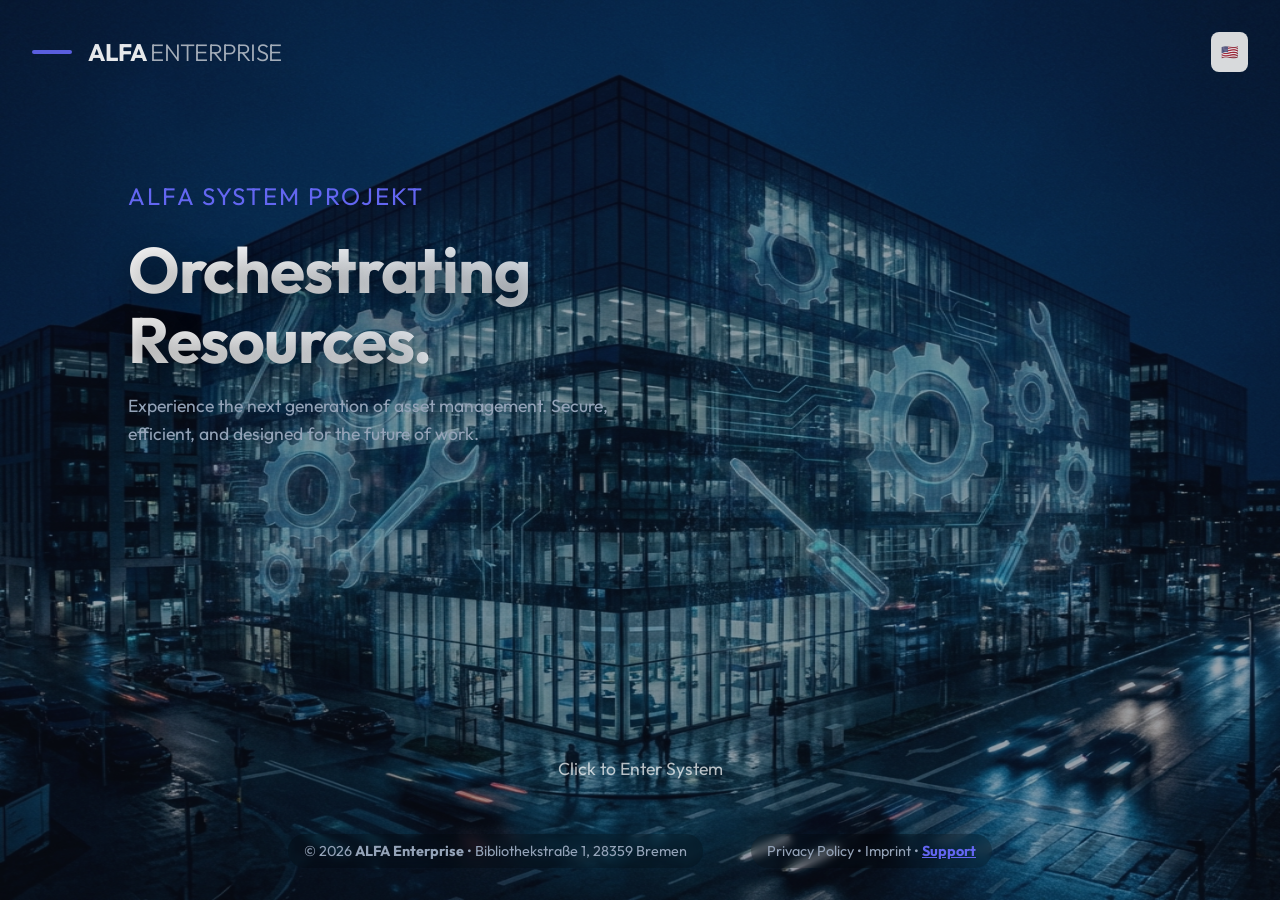
<file: bokerfi/Implementierung/frontend/index.html>
<!DOCTYPE html>
<html lang="de">

<head>
    <meta charset="UTF-8">
    <meta name="viewport" content="width=device-width, initial-scale=1.0">
    <title>ALFA Enterprise Asset Management</title>
    <link rel="stylesheet" href="style.css">
</head>

<body>
    <div id="app">
        <h1>ALFA Enterprise Loading...</h1>
    </div>
    <script src="app.js"></script>
</body>

</html>
</file>
<file: bokerfi/Implementierung/frontend/style.css>
@import url('https://fonts.googleapis.com/css2?family=Outfit:wght@300;400;500;600;700&display=swap');

:root {
    /* Colors */
    --bg-dark: #0f172a;
    --bg-gradient: radial-gradient(circle at top right, #312e81 0%, #0f172a 60%, #000000 100%);
    --primary: #6366f1;
    --primary-glow: rgba(99, 102, 241, 0.5);
    --secondary: #ec4899;
    --text-main: #f8fafc;
    --text-muted: #94a3b8;
    --glass-bg: rgba(255, 255, 255, 0.03);
    --glass-border: rgba(255, 255, 255, 0.08);
    --card-hover: rgba(255, 255, 255, 0.06);
    --danger: #ef4444;
    --success: #10b981;
    --warning: #f59e0b;

    /* Spacing & Radius */
    --radius-lg: 24px;
    --radius-md: 12px;
    --radius-sm: 8px;

    /* Transitions */
    --ease-out: cubic-bezier(0.16, 1, 0.3, 1);
}

* {
    box-sizing: border-box;
    margin: 0;
    padding: 0;
}

body {
    font-family: 'Outfit', sans-serif;
    background: var(--bg-dark);
    color: var(--text-main);
    min-height: 100vh;
    font-size: 16px;
    overflow-x: hidden;
    margin: 0;
    /* Reset margin */
    padding: 0;
    /* Reset padding */
}

body:not(:has(.auth-container)) {
    /* Fallback gradient for non-login pages */
    background-image:
        radial-gradient(circle at 15% 50%, rgba(99, 102, 241, 0.15), transparent 25%),
        radial-gradient(circle at 85% 30%, rgba(236, 72, 153, 0.15), transparent 25%),
        linear-gradient(135deg, #0f172a 0%, #020617 100%);
    background-attachment: fixed;
    background-size: 200% 200%;
    animation: gradientBG 15s ease infinite;
}

/* Login page layout */
/* Login page layout */
/* Login page layout */
.auth-container {
    position: fixed;
    /* Force fixed positioning to cover everything */
    top: 0;
    left: 0;
    width: 100vw;
    height: 100vh;
    overflow: hidden;
    display: flex;
    align-items: center;
    justify-content: center;
    padding: 2rem;
    z-index: 9999;
    /* Ensure on top */

    /* Full screen background image */
    background: url('login-bg-hq-mixed.png') no-repeat center center;
    background-size: 100% 100%;

    /* Cursor pointer to indicate interactivity */
    cursor: pointer;
}

/* Dark overlay to make text readable once revealed */
.auth-container::before {
    content: '';
    position: absolute;
    top: 0;
    left: 0;
    width: 100%;
    height: 100%;
    background: rgba(15, 23, 42, 0.4);
    /* Initially lighter to see image clearly */
    transition: background 0.5s ease;
    z-index: 1;
}

/* When active (login showing), darken background */
.auth-container.active::before {
    background: rgba(15, 23, 42, 0.85);
    /* Darker for readability */
    cursor: default;
}

.auth-card {
    max-width: 420px;
    width: 100%;
    position: relative;
    z-index: 2;

    /* Reveal Animation Logic */
    opacity: 0;
    transform: translateY(20px) scale(0.95);
    transition: all 0.5s cubic-bezier(0.16, 1, 0.3, 1);
    pointer-events: none;
    /* Prevent clicking when hidden */
}

/* Reveal state */
.auth-card.visible {
    opacity: 1;
    transform: translateY(0) scale(1);
    pointer-events: all;
}

@keyframes gradientBG {
    0% {
        background-position: 0% 50%;
    }

    50% {
        background-position: 100% 50%;
    }

    100% {
        background-position: 0% 50%;
    }
}

@keyframes fadeIn {
    from {
        opacity: 0;
    }

    to {
        opacity: 1;
    }
}

tr {
    transition: background-color 0.2s, transform 0.2s;
}

tr:hover td {
    background: rgba(255, 255, 255, 0.03);
    color: white;
}

/* --- Layout --- */
#app {
    max-width: 1400px;
    margin: 0 auto;
    padding: 2rem;
    min-height: 100vh;
    display: flex;
    flex-direction: column;
}

/* --- Typography --- */
h1,
h2,
h3 {
    font-weight: 700;
    letter-spacing: -0.02em;
    color: white;
}

h2 {
    font-size: 2.5rem;
    margin-bottom: 2rem;
    background: linear-gradient(135deg, #fff 0%, #cbd5e1 100%);
    background-clip: text;
    -webkit-background-clip: text;
    -webkit-text-fill-color: transparent;
    text-shadow: 0 4px 12px rgba(0, 0, 0, 0.1);
    letter-spacing: -0.03em;
}

.brand-title {
    font-size: 2rem;
    /* Adjusted for Navbar */
    font-weight: 800;
    letter-spacing: -0.05em;
    background: linear-gradient(to right, #ffffff, #6366f1);
    background-clip: text;
    -webkit-background-clip: text;
    -webkit-text-fill-color: transparent;
    position: relative;
    cursor: default;
    transition: transform 0.3s;
}

.brand-title:hover {
    transform: scale(1.05);
    background: linear-gradient(to right, #ffffff, #ec4899);
    background-clip: text;
    -webkit-background-clip: text;
    -webkit-text-fill-color: transparent;
}

/* --- Components: Cards --- */
.card {
    background: var(--glass-bg);
    backdrop-filter: blur(20px);
    -webkit-backdrop-filter: blur(20px);
    border: 1px solid var(--glass-border);
    border-radius: var(--radius-lg);
    padding: 2rem;
    box-shadow: 0 8px 32px 0 rgba(0, 0, 0, 0.3);
    transition: transform 0.4s var(--ease-out), box-shadow 0.4s var(--ease-out), border-color 0.3s;
}

.card:hover {
    border-color: rgba(255, 255, 255, 0.2);
    box-shadow: 0 12px 40px 0 rgba(0, 0, 0, 0.4);
}

.hover-lift:hover {
    transform: translateY(-4px);
}

/* --- Forms --- */
label {
    display: block;
    margin-bottom: 0.5rem;
    font-size: 0.9rem;
    color: var(--text-muted);
}

/* --- Utils --- */
.search-box {
    position: relative;
    min-width: 200px;
}

/* Enforce consistent height for all controls */
/* Enforce consistent height for all controls (except checkboxes) */
input:not([type="checkbox"]):not([type="radio"]),
select,
button,
.btn-primary,
.glass-panel,
.glass-select {
    height: 40px;
    box-sizing: border-box;
}

input:not([type="checkbox"]):not([type="radio"]),
select,
textarea {
    width: 100%;
    padding: 0 1rem;
    /* Use flex/line-height for vertical centering with fixed height */
    border-radius: var(--radius-sm);
    border: 1px solid var(--glass-border);
    background: rgba(0, 0, 0, 0.2);
    color: var(--text-main);
    font-family: inherit;
    font-size: 0.95rem;
    outline: none;
    transition: all 0.3s cubic-bezier(0.4, 0, 0.2, 1);
    margin-bottom: 0;
    /* Removing default margin for better alignment in toolbars */
    display: inline-flex;
    align-items: center;
}

textarea {
    height: auto;
    padding: 0.8rem;
    margin-bottom: 1rem;
}

input:not([type="checkbox"]):not([type="radio"]):focus,
select:focus,
textarea:focus {
    border-color: var(--primary);
    box-shadow: 0 0 0 3px rgba(99, 102, 241, 0.2);
    background: rgba(0, 0, 0, 0.4);
    transform: translateY(-1px);
}

/* --- Buttons --- */
button {
    cursor: pointer;
    font-family: inherit;
    font-weight: 600;
    border: none;
    border-radius: var(--radius-md);
    padding: 0 1.5rem;
    /* Horizontal padding only, height handles vertical */
    transition: all 0.3s cubic-bezier(0.4, 0, 0.2, 1);
    display: inline-flex;
    align-items: center;
    justify-content: center;
    gap: 0.5rem;
    white-space: nowrap;
    position: relative;
    overflow: hidden;
}

button::after {
    content: '';
    position: absolute;
    top: 0;
    left: 0;
    width: 100%;
    height: 100%;
    background: linear-gradient(rgba(255, 255, 255, 0), rgba(255, 255, 255, 0.1), rgba(255, 255, 255, 0));
    transform: translateY(-100%);
    transition: 0.5s;
}

button:hover::after {
    transform: translateY(100%);
}

button:active {
    transform: scale(0.95);
}

button[type="submit"],
.btn-primary {
    background: linear-gradient(135deg, var(--primary), #4f46e5);
    color: white;
    box-shadow: 0 4px 12px var(--primary-glow);
}

button[type="submit"]:hover,
.btn-primary:hover {
    transform: translateY(-2px);
    box-shadow: 0 8px 20px var(--primary-glow);
}

.btn-secondary {
    background: rgba(255, 255, 255, 0.05);
    color: var(--text-main);
    border: 1px solid var(--glass-border);
}

.btn-secondary:hover {
    background: rgba(255, 255, 255, 0.1);
}

.btn-danger {
    background: rgba(239, 68, 68, 0.1);
    color: var(--danger);
    border: 1px solid rgba(239, 68, 68, 0.2);
}

.btn-danger:hover {
    background: var(--danger);
    color: white;
}

.btn-sm {
    padding: 0.5rem 1rem;
    font-size: 0.875rem;
    border-radius: var(--radius-sm);
}

/* --- Tables --- */
/* --- Tables --- */
.table-container {
    overflow: visible;
    /* Prevent dropdown clipping */
    border-radius: var(--radius-lg);
    border: 1px solid var(--glass-border);
    margin-bottom: 5rem;
    /* Space for dropdown at bottom */
}

table {
    width: 100%;
    border-collapse: collapse;
    background: rgba(0, 0, 0, 0.1);
}

th,
td {
    padding: 1rem 0.75rem;
    text-align: left;
    border-bottom: 1px solid var(--glass-border);
}

th:last-child,
td:last-child {
    text-align: center;
    padding-right: 1rem;
}

th {
    background: rgba(255, 255, 255, 0.03);
    font-weight: 600;
    color: var(--text-muted);
    font-size: 0.875rem;
    text-transform: uppercase;
    letter-spacing: 0.05em;
}

tr:hover td {
    background: rgba(255, 255, 255, 0.02);
}

tr:last-child td {
    border-bottom: none;
}

/* --- Status Badges --- */
.badge {
    padding: 0.25rem 0.75rem;
    border-radius: 99px;
    font-size: 0.75rem;
    font-weight: 600;
    text-transform: uppercase;
    letter-spacing: 0.05em;
}

.badge.available {
    background: rgba(16, 185, 129, 0.1);
    color: var(--success);
    border: 1px solid rgba(16, 185, 129, 0.2);
}

.badge.assigned {
    background: rgba(99, 102, 241, 0.1);
    color: var(--primary);
    border: 1px solid rgba(99, 102, 241, 0.2);
}

.badge.maintenance {
    background: rgba(245, 158, 11, 0.1);
    color: var(--warning);
    border: 1px solid rgba(245, 158, 11, 0.2);
}

.badge.lost {
    background: rgba(239, 68, 68, 0.1);
    color: var(--danger);
    border: 1px solid rgba(239, 68, 68, 0.2);
}

/* --- Navbar --- */
nav {
    display: flex;
    justify-content: space-between;
    align-items: center;
    padding: 1rem 0;
    margin-bottom: 3rem;
}

.logo {
    font-size: 1.75rem;
    font-weight: 700;
    background: linear-gradient(to right, white, var(--text-muted));
    background-clip: text;
    -webkit-background-clip: text;
    -webkit-text-fill-color: transparent;
}

.nav-links {
    display: flex;
    gap: 0.5rem;
    background: rgba(255, 255, 255, 0.03);
    padding: 0.5rem;
    border-radius: 99px;
    border: 1px solid var(--glass-border);
}

.nav-item {
    padding: 0.75rem 1.5rem;
    border-radius: 99px;
    color: var(--text-muted);
    text-decoration: none;
    font-weight: 500;
    transition: all 0.3s;
}

.nav-item:hover {
    color: white;
    background: rgba(255, 255, 255, 0.05);
}

.nav-item.active {
    background: var(--primary);
    color: white;
    box-shadow: 0 2px 10px var(--primary-glow);
    background-clip: padding-box;
}

/* --- Dashboard Grid --- */
.grid {
    display: grid;
    grid-template-columns: repeat(auto-fit, minmax(250px, 1fr));
    gap: 1.5rem;
}

.stat-value {
    font-size: 3.5rem;
    font-weight: 700;
    line-height: 1;
    margin-bottom: 0.5rem;
    background: linear-gradient(to bottom right, white, var(--text-muted));
    background-clip: text;
    -webkit-background-clip: text;
    -webkit-text-fill-color: transparent;
}

.stat-label {
    color: var(--primary);
    font-weight: 600;
    text-transform: uppercase;
    font-size: 0.875rem;
    letter-spacing: 0.05em;
}

/* --- Toast Notification --- */
#toast-container {
    position: fixed;
    bottom: 2rem;
    right: 2rem;
    z-index: 10000;
    display: flex;
    flex-direction: column;
    gap: 1rem;
}

.toast {
    background: rgba(15, 23, 42, 0.9);
    backdrop-filter: blur(10px);
    border: 1px solid var(--glass-border);
    padding: 1rem 1.5rem;
    border-radius: var(--radius-md);
    color: white;
    display: flex;
    align-items: center;
    gap: 1rem;
    animation: slideIn 0.3s var(--ease-out);
    box-shadow: 0 10px 30px rgba(0, 0, 0, 0.3);
    min-width: 300px;
}

.toast.success {
    border-left: 4px solid var(--success);
}

.toast.error {
    border-left: 4px solid var(--danger);
}

.toast.info {
    border-left: 4px solid var(--primary);
}

@keyframes slideIn {
    from {
        transform: translateX(100%);
        opacity: 0;
    }

    to {
        transform: translateX(0);
        opacity: 1;
    }
}

@keyframes fadeOut {
    to {
        opacity: 0;
        transform: translateY(10px);
    }
}

/* --- Modal --- */
.modal-overlay {
    position: fixed;
    top: 0;
    left: 0;
    width: 100%;
    height: 100%;
    background: rgba(0, 0, 0, 0.6);
    z-index: 9000;
    backdrop-filter: blur(8px);
    display: flex;
    justify-content: center;
    align-items: center;
    animation: fadeIn 0.3s;
}

.modal-content {
    width: 100%;
    max-width: 500px;
    max-height: 90vh;
    overflow-y: auto;
    animation: scaleUp 0.3s var(--ease-out);
}

@keyframes fadeIn {
    from {
        opacity: 0;
    }

    to {
        opacity: 1;
    }
}

@keyframes scaleUp {
    from {
        transform: scale(0.9);
        opacity: 0;
    }

    to {
        transform: scale(1);
        opacity: 1;
    }
}

/* --- Login Specific --- */
.auth-container {
    min-height: 80vh;
    display: flex;
    align-items: center;
    justify-content: center;
}

.auth-card {
    width: 400px;
    padding: 3rem;
    position: relative;
    overflow: hidden;
}

.auth-card::before {
    content: '';
    position: absolute;
    top: -50%;
    left: -50%;
    width: 200%;
    height: 200%;
    background: radial-gradient(circle, rgba(99, 102, 241, 0.1) 0%, transparent 60%);
    pointer-events: none;
}

/* AlFa Branding */
.alfa-powered {
    margin-top: 2rem;
    text-align: center;
    font-size: 0.9rem;
    color: var(--text-muted);
    opacity: 0.8;
}

.alfa-brand {
    font-family: 'Outfit', sans-serif;
    font-weight: 800;
    font-size: 1.2rem;
    background: linear-gradient(135deg, #a78bfa 0%, #3b82f6 50%, #f472b6 100%);
    background-size: 200% auto;
    background-clip: text;
    -webkit-background-clip: text;
    -webkit-text-fill-color: transparent;
    letter-spacing: 1.5px;
    text-transform: uppercase;
    filter: drop-shadow(0 0 8px rgba(167, 139, 250, 0.6));
    animation: shine 3s linear infinite;
}

@keyframes shine {
    to {
        background-position: 200% center;
    }
}

/* --- Profile Menu --- */
.profile-container {
    position: relative;
    margin-left: 1rem;
}

.profile-icon {
    width: 40px;
    height: 40px;
    border-radius: 50%;
    background: linear-gradient(135deg, var(--primary), var(--secondary));
    color: white;
    display: flex;
    align-items: center;
    justify-content: center;
    font-weight: 700;
    cursor: pointer;
    box-shadow: 0 4px 12px rgba(99, 102, 241, 0.3);
    border: 2px solid rgba(255, 255, 255, 0.1);
    transition: transform 0.2s;
}

.profile-icon:hover {
    transform: scale(1.05);
    border-color: rgba(255, 255, 255, 0.3);
}

.profile-dropdown {
    position: absolute;
    top: 50px;
    right: 0;
    width: 200px;
    background: rgba(15, 23, 42, 0.95);
    backdrop-filter: blur(12px);
    border: 1px solid var(--glass-border);
    border-radius: var(--radius-md);
    padding: 1rem;
    display: none;
    flex-direction: column;
    gap: 0.5rem;
    box-shadow: 0 10px 30px rgba(0, 0, 0, 0.5);
    z-index: 1000;
    animation: fadeIn 0.1s ease-out;
}

.profile-dropdown.show {
    display: flex;
}

.profile-header {
    padding-bottom: 0.75rem;
    border-bottom: 1px solid var(--glass-border);
    margin-bottom: 0.5rem;
}

.profile-name {
    font-weight: 600;
    color: white;
    font-size: 0.95rem;
}

.profile-role {
    font-size: 0.8rem;
    color: var(--text-muted);
}

.dropdown-item {
    padding: 0.5rem 0.75rem;
    border-radius: var(--radius-sm);
    color: var(--text-muted);
    text-decoration: none;
    font-size: 0.9rem;
    transition: all 0.2s;
    cursor: pointer;
    display: flex;
    align-items: center;
    gap: 0.5rem;
}

.dropdown-item:hover {
    background: rgba(255, 255, 255, 0.05);
    color: white;
}

/* --- Action Menu --- */
.action-menu-container {
    position: relative;
    display: inline-block;
}

.action-dropdown {
    position: absolute;
    top: 100%;
    right: 0;
    width: 200px;
    background: rgba(15, 23, 42, 0.98);
    /* Higher opacity for readability */
    backdrop-filter: blur(12px);
    border: 1px solid var(--glass-border);
    border-radius: var(--radius-sm);
    padding: 0.5rem;
    display: none;
    flex-direction: column;
    gap: 0.25rem;
    box-shadow: 0 4px 20px rgba(0, 0, 0, 0.4);
    z-index: 2000;
    /* Higher than profile */
    animation: fadeIn 0.1s ease-out;
    margin-top: 0.25rem;
}

.action-dropdown.show {
    display: flex;
}

/* --- Landing Page Enhancements --- */
.landing-header {
    position: absolute;
    top: 2rem;
    left: 2rem;
    z-index: 10;
    font-weight: 800;
    font-size: 1.5rem;
    color: white;
    letter-spacing: 1px;
    text-transform: uppercase;
    display: flex;
    align-items: center;
    gap: 1rem;
    opacity: 0.9;
    transition: opacity 0.5s;
}

.landing-header::before {
    content: '';
    display: block;
    width: 40px;
    height: 4px;
    background: var(--primary);
    border-radius: 2px;
}

.landing-hero {
    position: absolute;
    top: 35%;
    left: 10%;
    transform: translateY(-50%);
    z-index: 5;
    color: white;
    max-width: 600px;
    transition: all 0.5s ease-out;
}

.landing-hero h1 {
    font-size: 4rem;
    line-height: 1.1;
    margin-bottom: 1rem;
    background: linear-gradient(to right, #fff, #cbd5e1);
    background-clip: text;
    -webkit-background-clip: text;
    -webkit-text-fill-color: transparent;
    text-shadow: 0 10px 30px rgba(0, 0, 0, 0.5);
}

.landing-hero h3 {
    font-size: 1.5rem;
    font-weight: 400;
    color: var(--primary);
    margin-bottom: 1.5rem;
    text-transform: uppercase;
    letter-spacing: 2px;
}

.landing-hero p {
    font-size: 1.1rem;
    color: var(--text-muted);
    line-height: 1.6;
    max-width: 80%;
}

.landing-footer {
    position: absolute;
    bottom: 2rem;
    width: 100%;
    text-align: center;
    z-index: 10;
    color: var(--text-muted);
    font-size: 0.9rem;
    display: flex;
    justify-content: center;
    gap: 3rem;
    transition: opacity 0.5s;
}

.footer-info,
.footer-links {
    backdrop-filter: blur(4px);
    padding: 0.5rem 1rem;
    border-radius: 99px;
    background: rgba(0, 0, 0, 0.2);
}

.footer-links span {
    cursor: pointer;
    transition: color 0.2s;
}

.footer-links span:hover {
    color: white;
}

/* Hide Hero when Login is Active */
.auth-container.active .landing-hero {
    opacity: 0;
    transform: translateY(-40%);
    pointer-events: none;
}

.auth-container.active .landing-header,
.auth-container.active .landing-footer {
    opacity: 0.3;
}

.dropdown-divider {
    height: 1px;
    background: var(--glass-border);
    margin: 0.25rem 0;
}

.dropdown-item.danger {
    color: var(--danger);
}

.dropdown-item.danger:hover {
    background: rgba(239, 68, 68, 0.15);
}

/* Ensure table allows overflow if needed, or use Z-index strategy */
.table-container {
    overflow: visible !important;
    /* Allow dropdowns to spill out */
}

/* Ensure responsive table wrapper handles scroll but inner table allows overflow? 
   Actually, if we use container queries or fixed position it's hard.
   For now, strictly relative positioning in table cell. */
td {
    position: relative;
}
</file>
